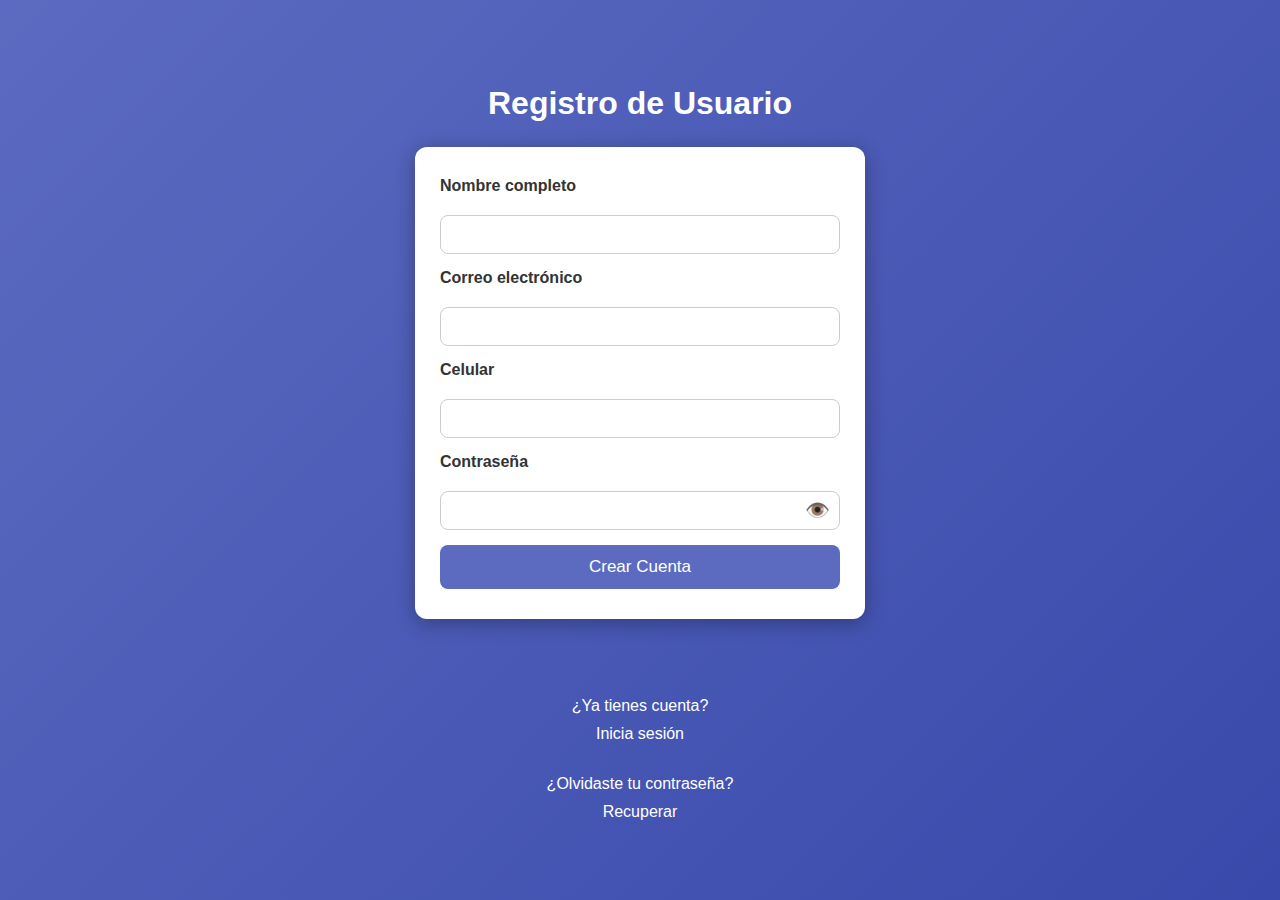
<file: index.html>
<!DOCTYPE html> 
<html lang="es">
<head>
    <meta charset="UTF-8">
    <title>Registro</title>
    <link rel="stylesheet" href="./CSS/Estilos.css">
</head>
<body>
    <h1>Registro de Usuario</h1>
    <form id="formRegistro">
        <label>Nombre completo</label>
        <input type="text" id="nombre">
        <label>Correo electrónico</label>
        <input type="email" id="usuario">
        <label>Celular</label>
        <input type="text" id="celular">
        <label>Contraseña</label>
        <div class="input-grupo">
            <input type="password" id="pass">
            <span class="ojito" onclick="togglePass('pass')">👁️</span>
        </div>
        <button type="button" onclick="registrar()">Crear Cuenta</button>
    </form>
<p id="mensaje"></p>
<br><br>
<p>¿Ya tienes cuenta? <a href="./HTML/Login.html">Inicia sesión</a></p>
<p>¿Olvidaste tu contraseña? <a href="./HTML/Recuperar.html">Recuperar</a></p>

<script src="./JS/Funciones.js"></script>
</body>
</html>
</file>
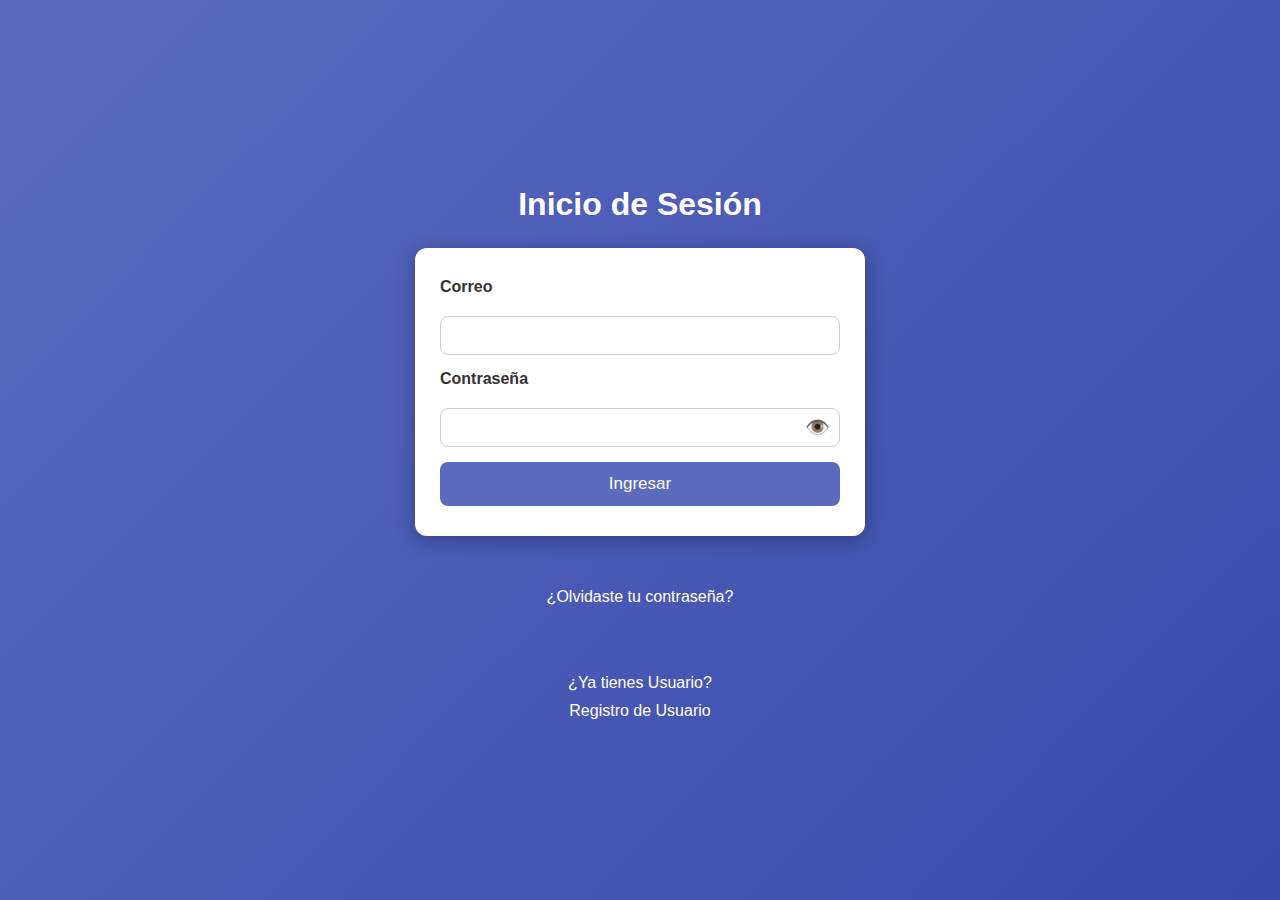
<file: HTML/Login.html>
<!DOCTYPE html>
<html lang="es">
<head>
    <meta charset="UTF-8">
    <title>Inicio de Sesión</title>
    <link rel="stylesheet" href="../CSS/Estilos.css">
</head>
<body>
<h1>Inicio de Sesión</h1>
<form id="formLogin">
    <label>Correo</label>
    <input type="email" id="loginUsuario">
    <label>Contraseña</label>
    <div class="input-grupo">
        <input type="password" id="loginPass">
        <span class="ojito" onclick="togglePass('loginPass')">👁️</span>
    </div>
    <button type="button" onclick="login()">Ingresar</button>
</form>
<p id="mensajeLogin"></p>
<p> <a style="color:white;" href="Recuperar.html">¿Olvidaste tu contraseña?</a></p>
<br><br>
<p>¿Ya tienes Usuario? <a href="../index.html">Registro de Usuario</a></p>
<script src="../JS/Funciones.js"></script>
</body>
</html>
</file>
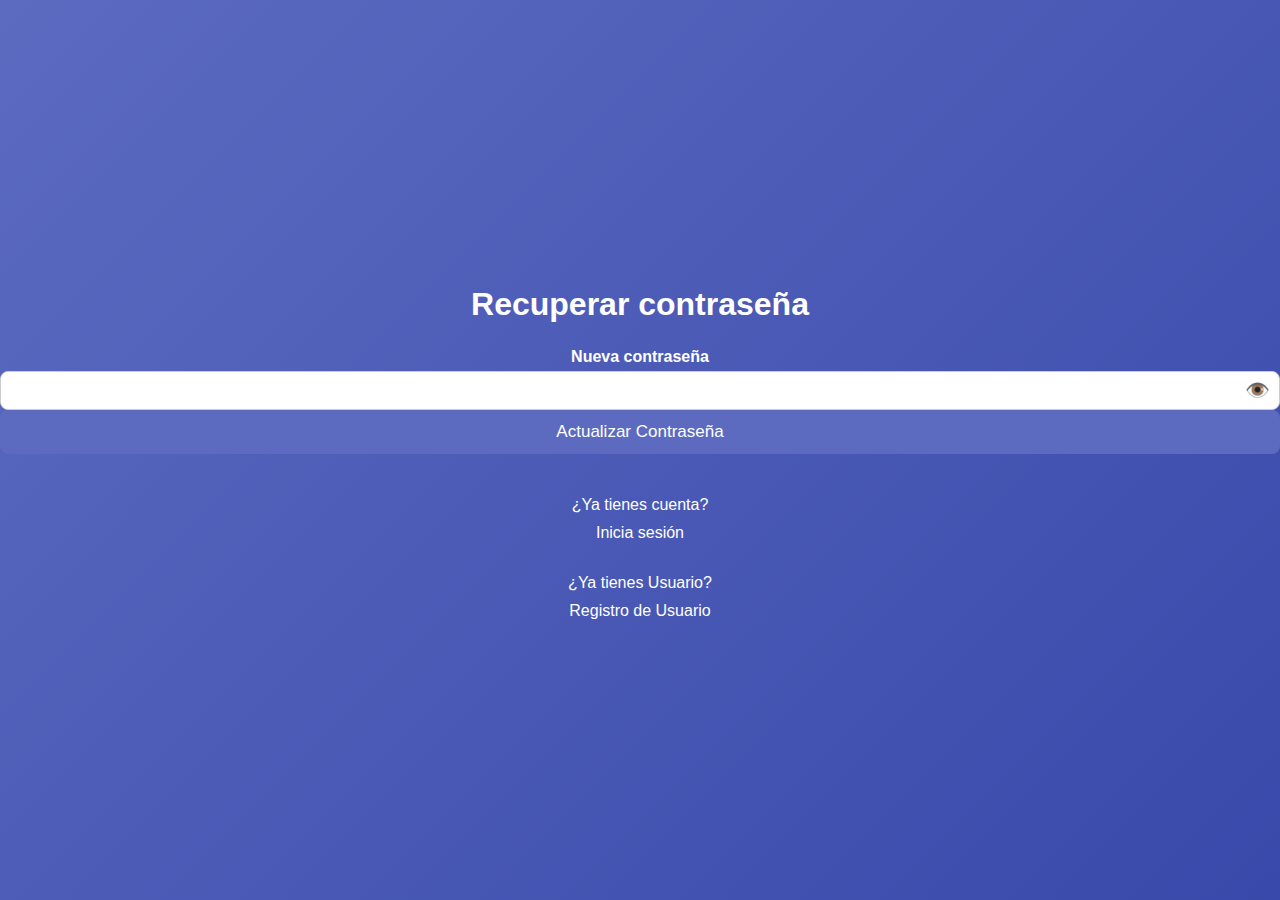
<file: HTML/Recuperar.html>
<!DOCTYPE html>
<html lang="es">
<head>
    <meta charset="UTF-8">
    <title>Recuperar contraseña</title>
    <link rel="stylesheet" href="../CSS/Estilos.css">
</head>
<body>
<h1>Recuperar contraseña</h1>
    <label>Nueva contraseña</label>
    <div class="input-grupo">
        <input type="password" id="nuevaPass">
        <span class="ojito" onclick="togglePass('nuevaPass')">👁️</span>
    </div>
    <button onclick="recuperarClave()">Actualizar Contraseña</button>
<p id="mensajeRecuperar"></p>
<p>¿Ya tienes cuenta? <a href="Login.html">Inicia sesión</a></p>
<p>¿Ya tienes Usuario? <a href="../index.html">Registro de Usuario</a></p>
<script src="../JS/Funciones.js"></script>
</body>
</html>
</file>
<file: CSS/Estilos.css>
body {
    font-family: Arial, sans-serif;
    background: linear-gradient(135deg, #5c6bc0, #3949ab);
    margin: 0;
    padding: 0;
    color: white;
    display: flex;
    justify-content: center;
    align-items: center;
    min-height: 100vh;
    flex-direction: column;
}
h1 {
    text-align: center;
    margin-bottom: 25px;
    color: #fff;
}
form {
    background: white;
    padding: 30px 25px;
    width: 100%;
    max-width: 400px;
    border-radius: 12px;
    box-shadow: 0 4px 20px rgba(0,0,0,0.3);
    color: #333;
    display: flex;
    flex-direction: column;
    gap: 15px;
}
label {
    font-weight: bold;
    margin-bottom: 5px;
}
.input-grupo {
    position: relative;
    width: 100%;
}
input {
    width: 100%;
    padding: 10px 40px 10px 10px; 
    border-radius: 8px;
    border: 1px solid #ccc;
    font-size: 15px;
    box-sizing: border-box;
}
.ojito {
    position: absolute;
    right: 10px;
    top: 50%;
    transform: translateY(-50%);
    cursor: pointer;
    font-size: 20px;
}
button {
    width: 100%;
    padding: 12px;
    background: #5c6bc0;
    color: white;
    border: none;
    border-radius: 8px;
    cursor: pointer;
    font-size: 17px;
    transition: background 0.3s;
}
button:hover {
    background: #3f51b5;
}
#mensaje, #mensajeLogin, #mensajeRecuperar {
    margin-top: 10px;
    font-weight: bold;
    text-align: center;
    color: #fff;
}
a {
    color: #fff;
    text-decoration: none;
    text-align: center;
    display: block;
    margin-top: 10px;
}
a:hover {
    text-decoration: underline;
}
</file>
